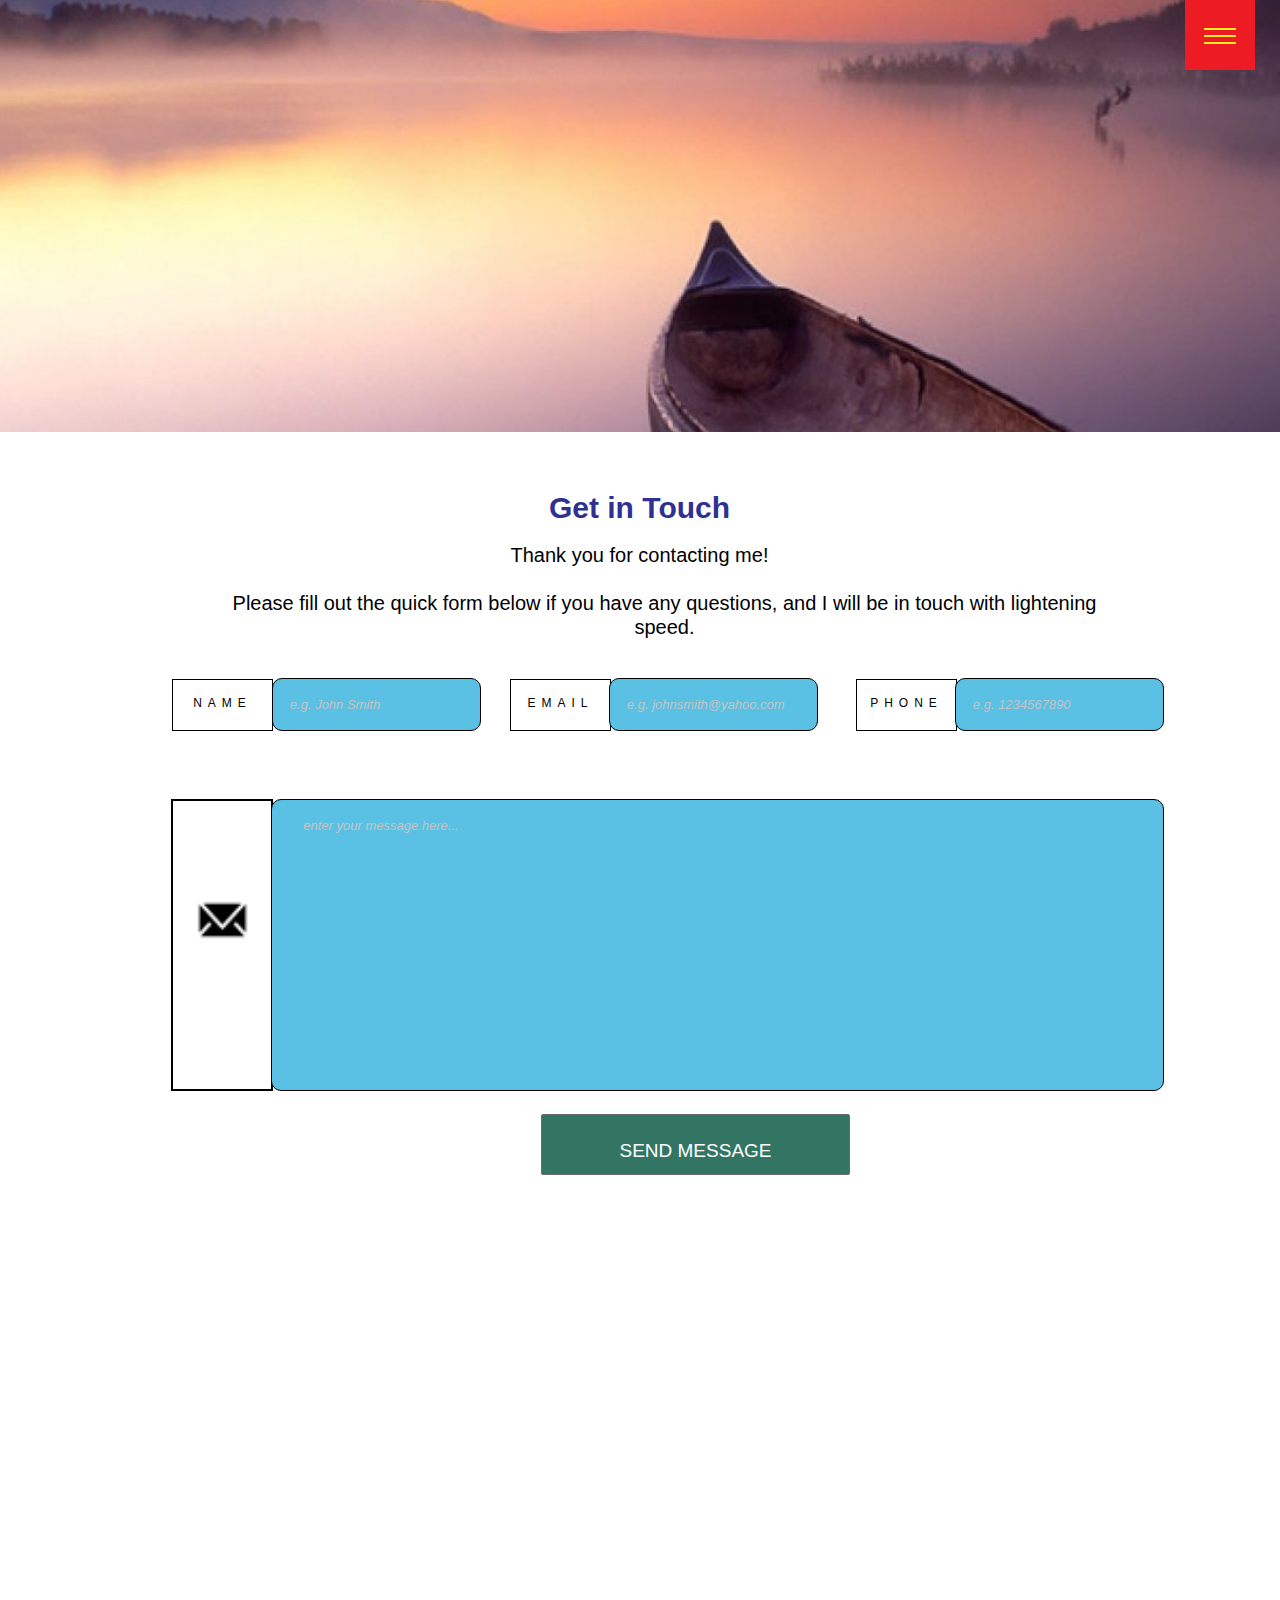
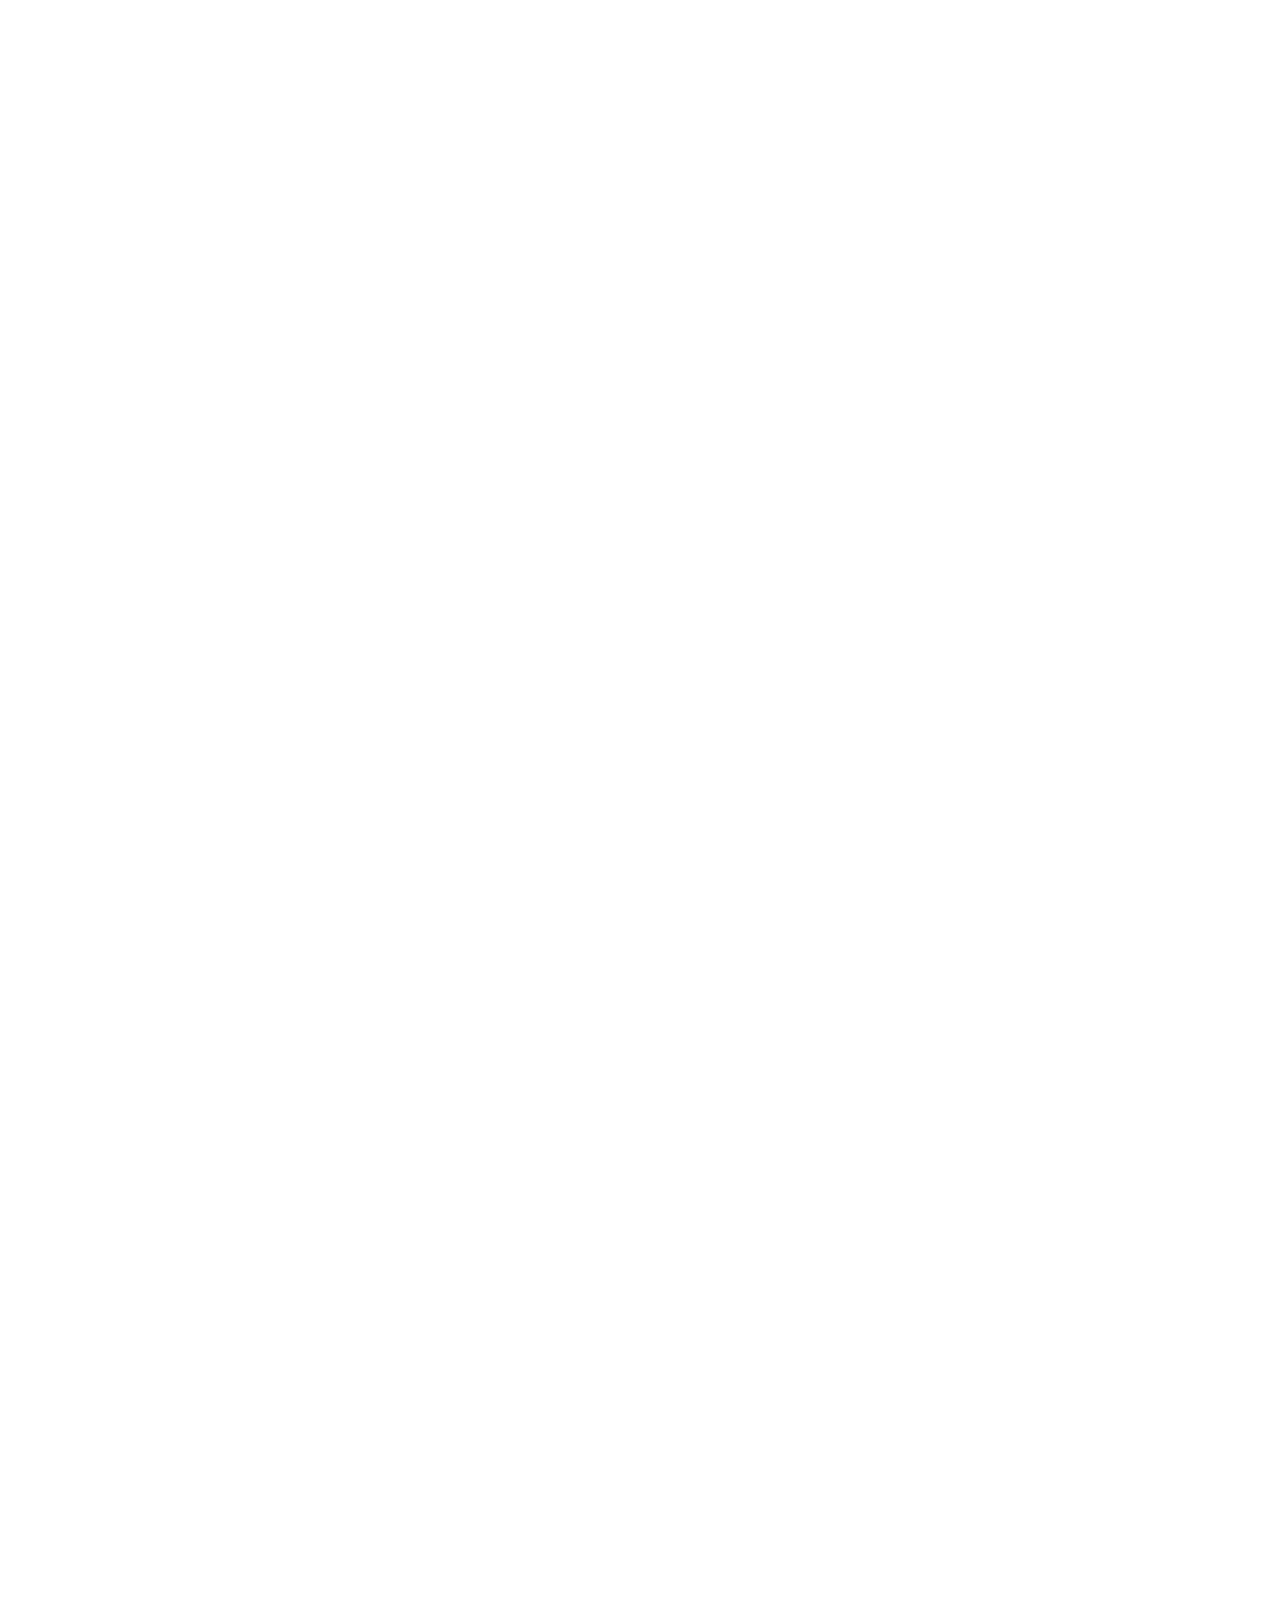
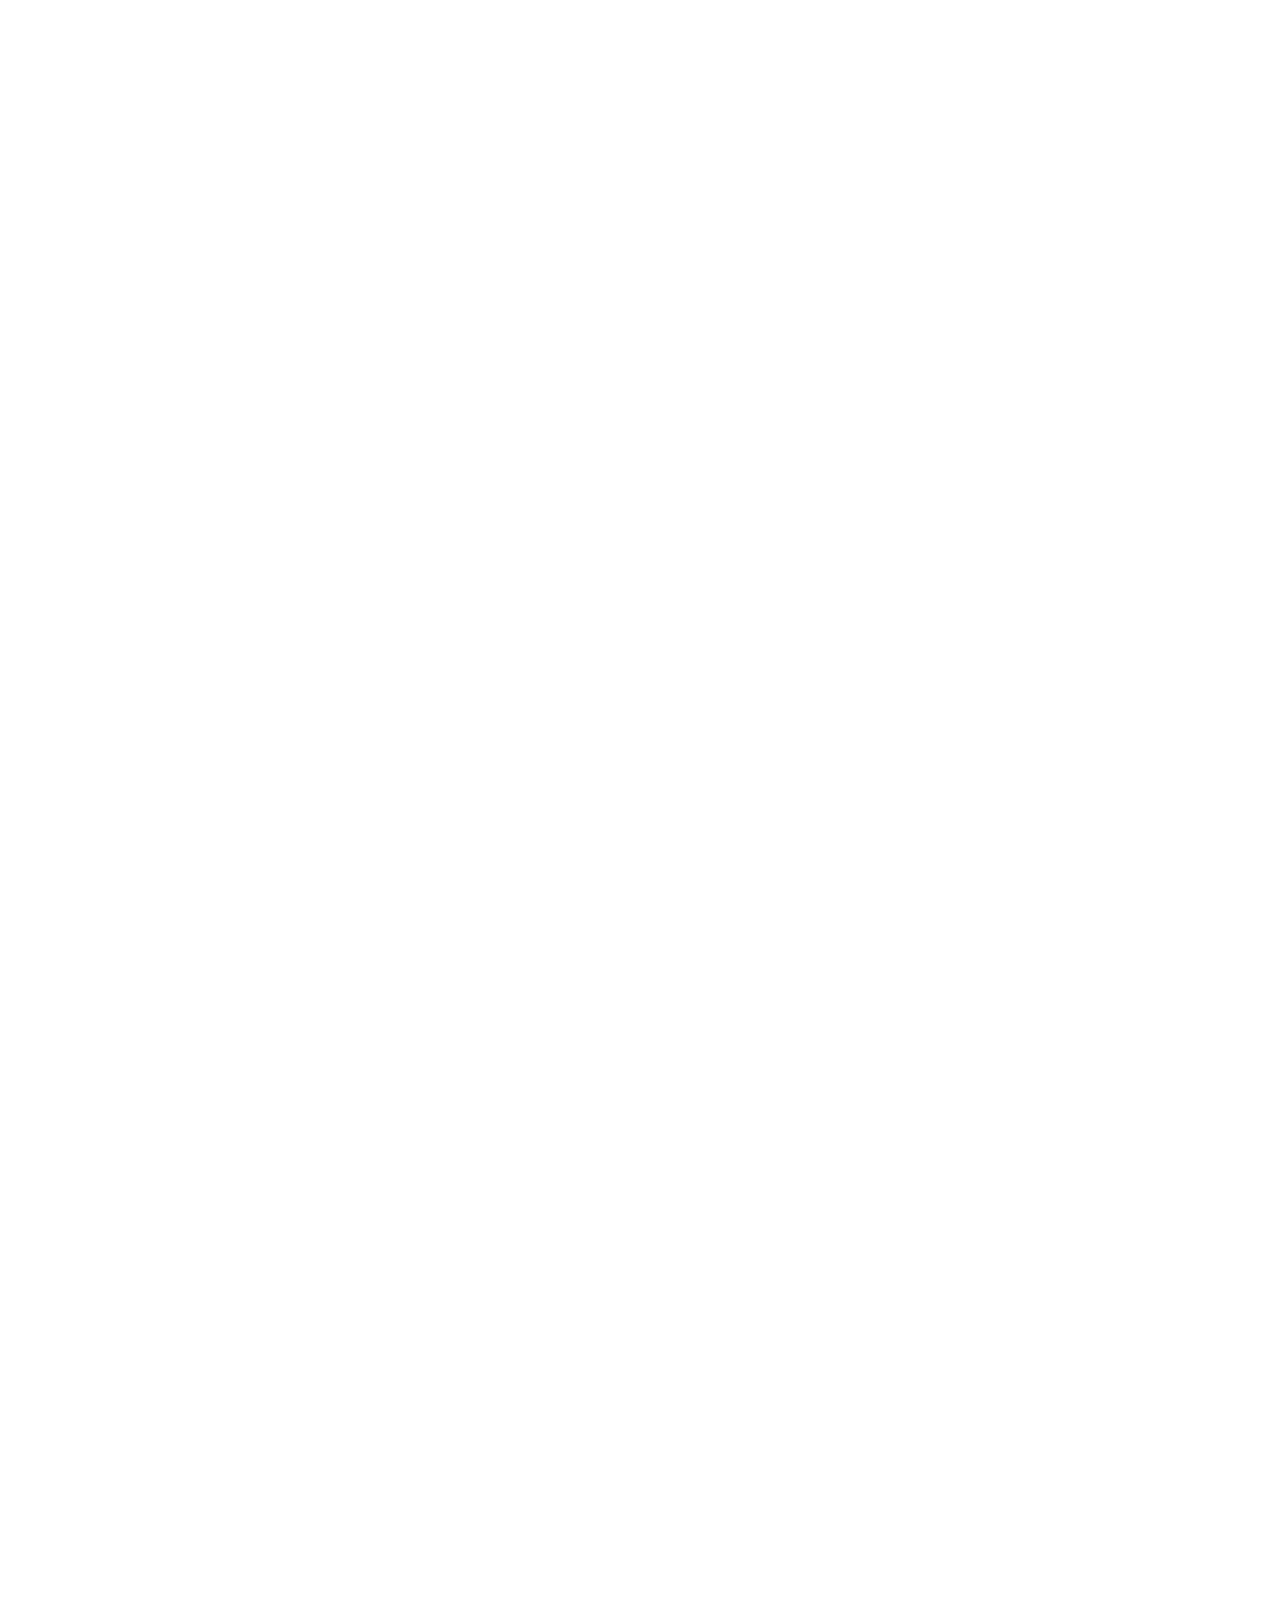
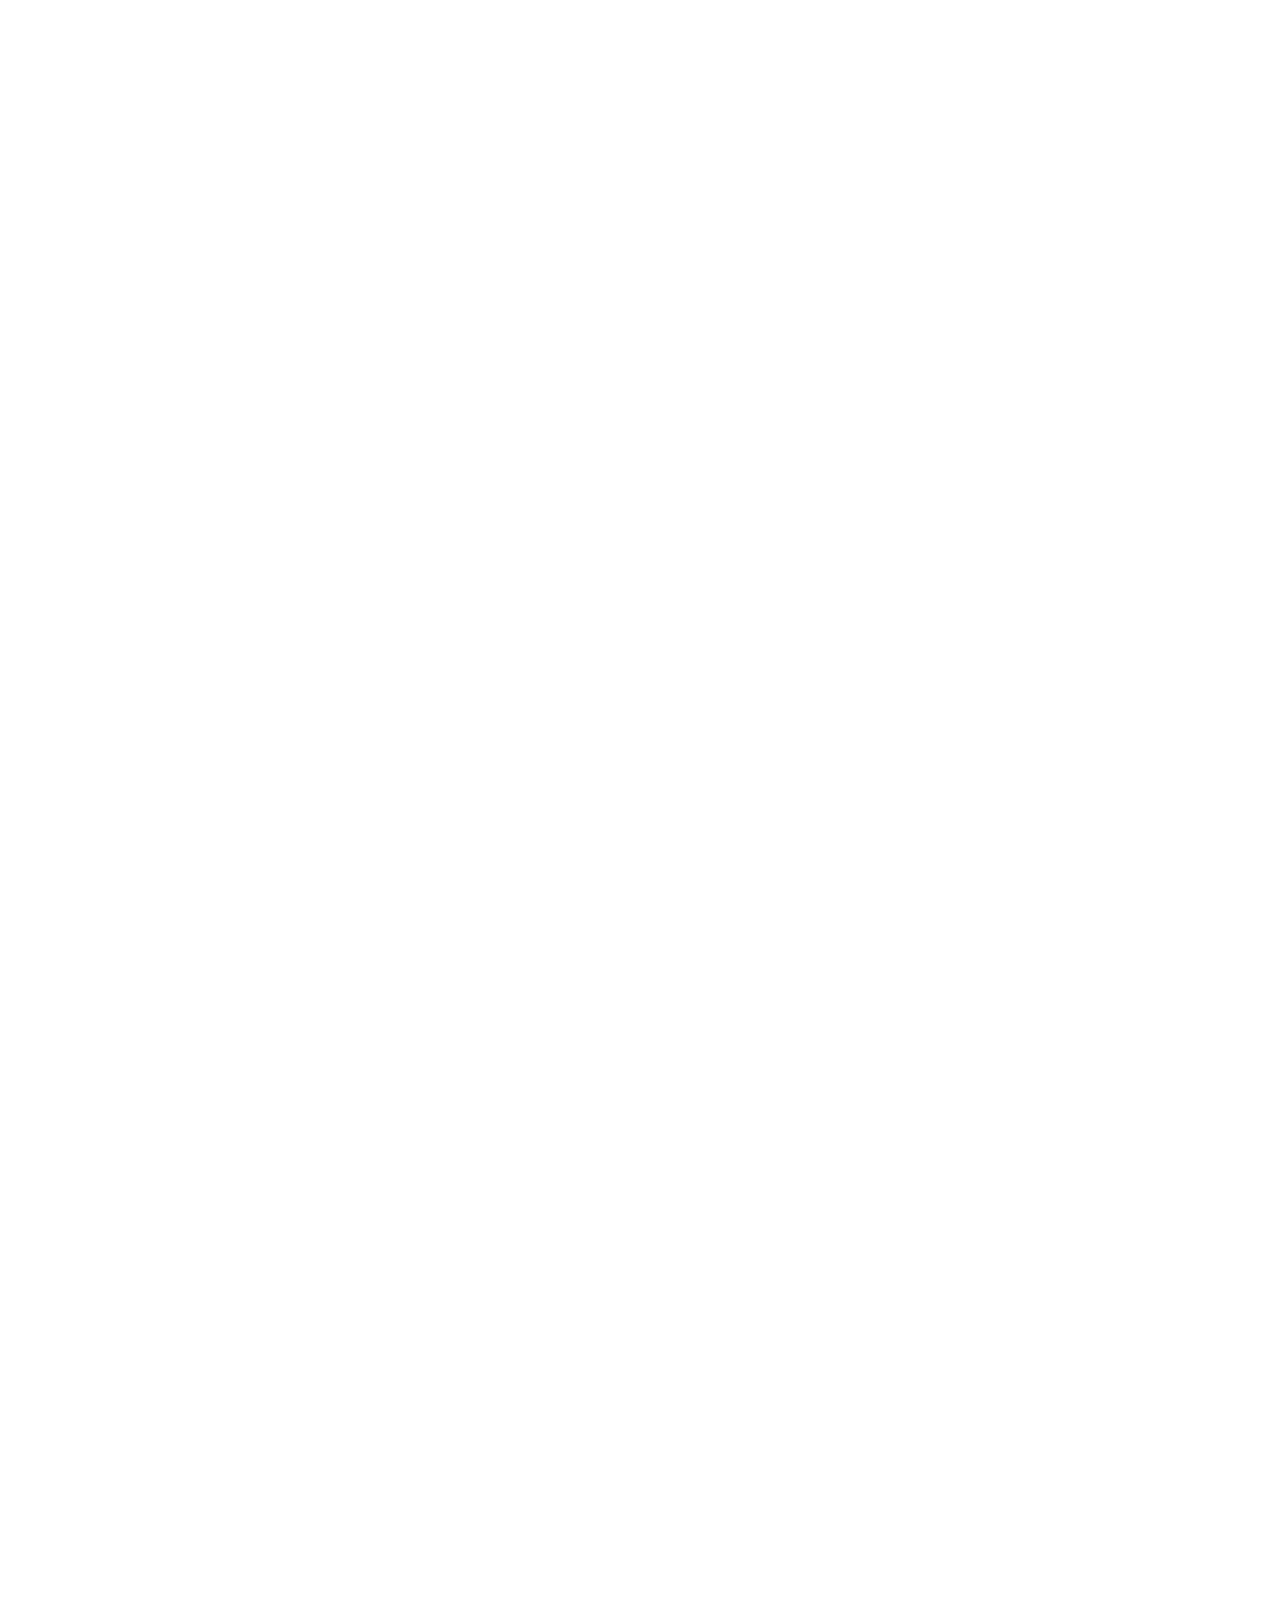
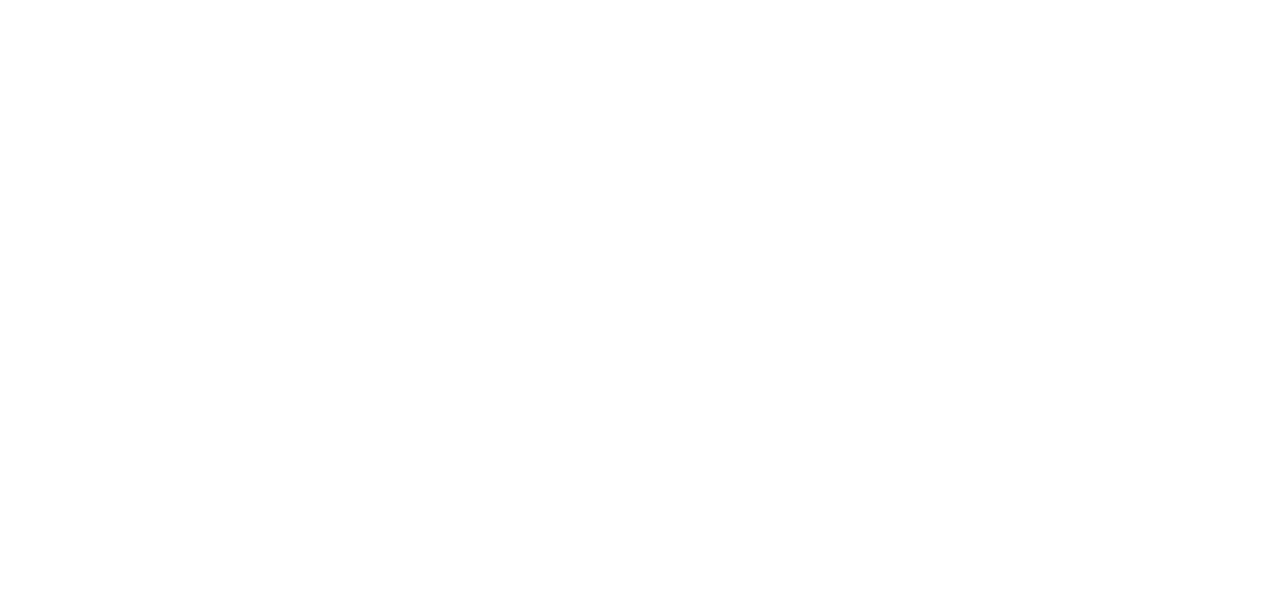
<file: contact-me.html>
<!DOCTYPE html>
<html class="nojs html css_verticalspacer" lang="en-US">
 <head>

  <meta http-equiv="Content-type" content="text/html;charset=UTF-8"/>
  <meta name="generator" content="2017.0.2.363"/>
  
  <script type="text/javascript">
   // Update the 'nojs'/'js' class on the html node
document.documentElement.className = document.documentElement.className.replace(/\bnojs\b/g, 'js');

// Check that all required assets are uploaded and up-to-date
if(typeof Muse == "undefined") window.Muse = {}; window.Muse.assets = {"required":["museutils.js", "museconfig.js", "jquery.watch.js", "require.js", "webpro.js", "contact-me.css"], "outOfDate":[]};
</script>
  
  <title>CONTACT ME</title>
  <!-- CSS -->
  <link rel="stylesheet" type="text/css" href="css/site_global.css?crc=443350757"/>
  <link rel="stylesheet" type="text/css" href="css/master_master-for-menu.css?crc=39937853"/>
  <link rel="stylesheet" type="text/css" href="css/contact-me.css?crc=4130590720" id="pagesheet"/>
  <!-- Other scripts -->
  <script type="text/javascript">
   var __adobewebfontsappname__ = "muse";
</script>
  <!-- JS includes -->
  <script src="https://webfonts.creativecloud.com/exo:n9:default.js" type="text/javascript"></script>
    <!--HTML Widget code-->
  
		<style>
	

.mf-menu {
  height: 70px;
  width: 70px;
  right: 70px;
  text-align: center;
  position: absolute;
  background: #ED1C24;
  overflow: hidden;
  -webkit-transition: all .2s ease;
  transition: all .2s ease;
  z-index: 999;
position:absolute;
}
.mf-menu.active {
  width: calc(100% - 140px);
}
.mf-menu.active .menuContent * {
  opacity: 1;
}
.mf-menu.active span i:nth-child(1) {
  -webkit-transform: rotate(-45deg) translate(-50%, -50%);
          transform: rotate(-45deg) translate(-50%, -50%);
  top: 50%;
}
.mf-menu.active span i:nth-child(2) {
  -webkit-transform: translateX(-100px);
          transform: translateX(-100px);
  opacity: 0;
}
.mf-menu.active span i:nth-child(3) {
  -webkit-transform: rotate(45deg) translate(-50%, -50%);
          transform: rotate(45deg) translate(-50%, -50%);
  top: 50%;
}
.mf-menu span {
  width: 70px;
  height: 70px;
  position: absolute;
  right: 0;
  cursor: pointer;
  background: {menuColor};
  z-index: 1;
}
.mf-menu span i {
  position: absolute;
  -webkit-transform-origin: 50% 50%;
          transform-origin: 50% 50%;
  width: 45%;
  height: 2px;
  left: 0;
  right: 0;
  margin: auto;
  background-color: #FCEE21;
  -webkit-transition: opacity .1s ease .1s, -webkit-transform .3s ease;
  transition: opacity .1s ease .1s, -webkit-transform .3s ease;
  transition: transform .3s ease, opacity .1s ease .1s;
  transition: transform .3s ease, opacity .1s ease .1s, -webkit-transform .3s ease;
}
.mf-menu span i:nth-child(1) {
  top: 40%;
}
.mf-menu span i:nth-child(2) {
  top: 50%;
}
.mf-menu span i:nth-child(3) {
  top: 60%;
}
.mf-menu .menuContent {
  position: absolute;
  width: 100%;
  height: 100%;
  line-height: 70px;
  right: 0px;
  text-align: center;
}
.mf-menu .menuContent * {
  opacity: 0;
}
.mf-menu .menuContent ul li {
  display: inline-block;
  margin-left: 50px;
  margin-right: 50px;
  color: #FCEE21;
  -webkit-transition: opacity .3s ease .3s;
  transition: opacity .3s ease .3s;
  cursor: pointer;
  position: relative;
}
.mf-menu .menuContent ul li:hover:before {
  opacity: .8;
  top: 13px;
  left: 20px;
}
.mf-menu .menuContent ul li:hover:after {
  opacity: .8;
  bottom: 13px;
  left: -20px;
}
.mf-menu .menuContent ul li:before, .mf-menu .menuContent ul li:after {
  content: "";
  position: absolute;
  width: 20px;
  height: 2px;
  background: #000000;
  -webkit-transition: all .3s ease;
  transition: all .3s ease;
}
.mf-menu .menuContent ul li:before {
  -webkit-transform: rotate(-55deg);
          transform: rotate(-55deg);
  left: 60px;
  top: -30px;
  opacity: 0;
  right: 0;
  margin: auto;
}
.mf-menu .menuContent ul li:after {
  -webkit-transform: rotate(-55deg);
          transform: rotate(-55deg);
  left: -60px;
  bottom: -30px;
  opacity: 0;
  right: 0;
  margin: auto;
}

.linkClass {
    color: #FCEE21 !important;
    text-decoration:none !important;
}
	
</style>
	
 </head>
 <body>

  <div class="clearfix" id="page"><!-- column -->
   <div class="position_content" id="page_position_content">
    <div class="clearfix colelem" id="pu3226"><!-- group -->
     <div class="clip_frame clearfix grpelem" id="u3226"><!-- image -->
      <img class="position_content" id="u3226_img" src="images/contact%20page%20photo.jpg?crc=3900610401" alt="" width="1370" height="738"/>
     </div>
     <div class="size_fixed grpelem" id="u3244"><!-- custom html -->
      
<div class='mf-menu'>
  <span class='toggle'>
    <i></i>
    <i></i>
    <i></i>
  </span>
  <div class='menuContent'>
    <ul>
            <li class="lineClass"><a class="linkClass" href="http://192.168.1.4:33333/Preview/personal-and-career-portfolio/index.html">ENGLISH</a></li>
            <li class="lineClass"><a class="linkClass" href="#">TIẾNG VIỆT</a></li>
            <li class="lineClass"><a class="linkClass" href="#">中文</a></li>
            <li class="lineClass"><a class="linkClass" href="http://192.168.1.4:33333/Preview/personal-and-career-portfolio/contact-me.html">CONTACT ME</a></li>
            <li class="lineClass"><a class="linkClass" href="#"></a></li>
            <li class="lineClass"><a class="linkClass" href="#"></a></li>
    </ul>
  </div>
</div>

     </div>
    </div>
    <div class="clearfix colelem" id="u3182-10"><!-- content -->
     <p id="u3182-2">Get in Touch</p>
     <p id="u3182-3">&nbsp;</p>
     <p id="u3182-5">Thank you for contacting me!</p>
     <p id="u3182-6">&nbsp;</p>
     <p id="u3182-8">Please fill out the quick form below if you have any questions, and I will be in touch with lightening speed.</p>
    </div>
    <form class="form-grp clearfix colelem" id="widgetu3021" method="post" enctype="multipart/form-data" action="scripts/form-u3021.php"><!-- none box -->
     <div class="fld-grp clearfix grpelem" id="widgetu3027" data-required="true"><!-- none box -->
      <label class="fld-label actAsDiv clearfix grpelem" id="u3028-4" for="widgetu3027_input"><!-- content --><span class="actAsPara" id="u3028-2">NAME</span></label>
      <span class="fld-input NoWrap actAsDiv rounded-corners clearfix grpelem" id="u3029-4"><!-- content --><input class="wrapped-input" type="text" spellcheck="false" id="widgetu3027_input" name="custom_U3027" tabindex="1"/><label class="wrapped-input fld-prompt" id="widgetu3027_prompt" for="widgetu3027_input"><span class="actAsPara">&nbsp;&nbsp; e.g. John Smith</span></label></span>
     </div>
     <div class="fld-grp clearfix grpelem" id="widgetu3022" data-required="true" data-type="email"><!-- none box -->
      <label class="fld-label actAsDiv clearfix grpelem" id="u3025-4" for="widgetu3022_input"><!-- content --><span class="actAsPara" id="u3025-2">EMAIL</span></label>
      <span class="fld-input NoWrap actAsDiv rounded-corners clearfix grpelem" id="u3023-4"><!-- content --><input class="wrapped-input" type="email" spellcheck="false" id="widgetu3022_input" name="Email" tabindex="2"/><label class="wrapped-input fld-prompt" id="widgetu3022_prompt" for="widgetu3022_input"><span class="actAsPara">&nbsp;&nbsp; e.g. johnsmith@yahoo.com</span></label></span>
     </div>
     <div class="clearfix grpelem" id="u3031-4"><!-- content -->
      <p>Submitting Form...</p>
     </div>
     <div class="clearfix grpelem" id="u3032-4"><!-- content -->
      <p>The server encountered an error.</p>
     </div>
     <div class="clearfix grpelem" id="u3033-4"><!-- content -->
      <p>&nbsp;&nbsp;&nbsp;&nbsp;&nbsp;&nbsp;&nbsp;&nbsp;&nbsp;&nbsp;&nbsp;&nbsp;&nbsp;&nbsp;&nbsp;&nbsp;&nbsp;&nbsp;&nbsp;&nbsp;&nbsp;&nbsp;&nbsp;&nbsp;&nbsp;&nbsp;&nbsp;&nbsp;&nbsp;&nbsp;&nbsp; Form received.</p>
     </div>
     <button class="submit-btn NoWrap rounded-corners clearfix grpelem" id="u3026-5" type="submit" value="&nbsp;" tabindex="5"><!-- content -->
      <div style="margin-top:-26px;height:26px;">
       <p>&nbsp;</p>
       <p>SEND MESSAGE</p>
      </div>
     </button>
     <div class="fld-grp clearfix grpelem" id="widgetu3034" data-required="false"><!-- none box -->
      <label class="fld-label actAsDiv clearfix grpelem" id="u3035-3" for="widgetu3034_input"><!-- content --><span class="actAsPara" id="u3035">&nbsp;</span></label>
      <span class="fld-textarea actAsDiv rounded-corners clearfix grpelem" id="u3036-4"><!-- content --><textarea class="wrapped-input" id="widgetu3034_input" name="custom_U3034" tabindex="4"></textarea><label class="wrapped-input fld-prompt" id="widgetu3034_prompt" for="widgetu3034_input"><span class="actAsPara">&nbsp;&nbsp;&nbsp;&nbsp;&nbsp;&nbsp; enter your message here...</span></label></span>
     </div>
     <div class="fld-grp clearfix grpelem" id="widgetu3073" data-required="true"><!-- none box -->
      <label class="fld-label actAsDiv clearfix grpelem" id="u3074-4" for="widgetu3073_input"><!-- content --><span class="actAsPara" id="u3074-2">PHONE</span></label>
      <span class="fld-input NoWrap actAsDiv rounded-corners clearfix grpelem" id="u3076-4"><!-- content --><input class="wrapped-input" type="tel" spellcheck="false" id="widgetu3073_input" name="custom_U3073" tabindex="3"/><label class="wrapped-input fld-prompt" id="widgetu3073_prompt" for="widgetu3073_input"><span class="actAsPara">&nbsp;&nbsp; e.g. 1234567890</span></label></span>
     </div>
    </form>
    <div class="clip_frame colelem" id="u3139"><!-- image -->
     <img class="block" id="u3139_img" src="images/message.png?crc=3987699486" alt="" width="53" height="40"/>
    </div>
    <div class="verticalspacer" data-offset-top="1223" data-content-above-spacer="1223" data-content-below-spacer="5777"></div>
   </div>
  </div>
  <!-- JS includes -->
  <script type="text/javascript">
   if (document.location.protocol != 'https:') document.write('\x3Cscript src="http://musecdn2.businesscatalyst.com/scripts/4.0/jquery-1.8.3.min.js" type="text/javascript">\x3C/script>');
</script>
  <script type="text/javascript">
   window.jQuery || document.write('\x3Cscript src="scripts/jquery-1.8.3.min.js?crc=209076791" type="text/javascript">\x3C/script>');
</script>
  <!-- Other scripts -->
  <script type="text/javascript">
   window.Muse.assets.check=function(d){if(!window.Muse.assets.checked){window.Muse.assets.checked=!0;var b={},c=function(a,b){if(window.getComputedStyle){var c=window.getComputedStyle(a,null);return c&&c.getPropertyValue(b)||c&&c[b]||""}if(document.documentElement.currentStyle)return(c=a.currentStyle)&&c[b]||a.style&&a.style[b]||"";return""},a=function(a){if(a.match(/^rgb/))return a=a.replace(/\s+/g,"").match(/([\d\,]+)/gi)[0].split(","),(parseInt(a[0])<<16)+(parseInt(a[1])<<8)+parseInt(a[2]);if(a.match(/^\#/))return parseInt(a.substr(1),
16);return 0},g=function(g){for(var f=document.getElementsByTagName("link"),h=0;h<f.length;h++)if("text/css"==f[h].type){var i=(f[h].href||"").match(/\/?css\/([\w\-]+\.css)\?crc=(\d+)/);if(!i||!i[1]||!i[2])break;b[i[1]]=i[2]}f=document.createElement("div");f.className="version";f.style.cssText="display:none; width:1px; height:1px;";document.getElementsByTagName("body")[0].appendChild(f);for(h=0;h<Muse.assets.required.length;){var i=Muse.assets.required[h],l=i.match(/([\w\-\.]+)\.(\w+)$/),k=l&&l[1]?
l[1]:null,l=l&&l[2]?l[2]:null;switch(l.toLowerCase()){case "css":k=k.replace(/\W/gi,"_").replace(/^([^a-z])/gi,"_$1");f.className+=" "+k;k=a(c(f,"color"));l=a(c(f,"backgroundColor"));k!=0||l!=0?(Muse.assets.required.splice(h,1),"undefined"!=typeof b[i]&&(k!=b[i]>>>24||l!=(b[i]&16777215))&&Muse.assets.outOfDate.push(i)):h++;f.className="version";break;case "js":h++;break;default:throw Error("Unsupported file type: "+l);}}d?d().jquery!="1.8.3"&&Muse.assets.outOfDate.push("jquery-1.8.3.min.js"):Muse.assets.required.push("jquery-1.8.3.min.js");
f.parentNode.removeChild(f);if(Muse.assets.outOfDate.length||Muse.assets.required.length)f="Some files on the server may be missing or incorrect. Clear browser cache and try again. If the problem persists please contact website author.",g&&Muse.assets.outOfDate.length&&(f+="\nOut of date: "+Muse.assets.outOfDate.join(",")),g&&Muse.assets.required.length&&(f+="\nMissing: "+Muse.assets.required.join(",")),alert(f)};location&&location.search&&location.search.match&&location.search.match(/muse_debug/gi)?setTimeout(function(){g(!0)},5E3):g()}};
var muse_init=function(){require.config({baseUrl:""});require(["jquery","museutils","whatinput","webpro","jquery.watch"],function(d){var $ = d;$(document).ready(function(){try{
window.Muse.assets.check($);/* body */
Muse.Utils.transformMarkupToFixBrowserProblemsPreInit();/* body */
Muse.Utils.prepHyperlinks(true);/* body */
Muse.Utils.fullPage('#page');/* 100% height page */
Muse.Utils.initWidget('#widgetu3021', ['#bp_infinity'], function(elem) { return new WebPro.Widget.Form(elem, {validationEvent:'submit',errorStateSensitivity:'high',fieldWrapperClass:'fld-grp',formSubmittedClass:'frm-sub-st',formErrorClass:'frm-subm-err-st',formDeliveredClass:'frm-subm-ok-st',notEmptyClass:'non-empty-st',focusClass:'focus-st',invalidClass:'fld-err-st',requiredClass:'fld-err-st',ajaxSubmit:true}); });/* #widgetu3021 */
Muse.Utils.showWidgetsWhenReady();/* body */
Muse.Utils.transformMarkupToFixBrowserProblems();/* body */
}catch(b){if(b&&"function"==typeof b.notify?b.notify():Muse.Assert.fail("Error calling selector function: "+b),false)throw b;}})})};

</script>
  <!-- RequireJS script -->
  <script src="scripts/require.js?crc=4234670167" type="text/javascript" async data-main="scripts/museconfig.js?crc=4152223963" onload="if (requirejs) requirejs.onError = function(requireType, requireModule) { if (requireType && requireType.toString && requireType.toString().indexOf && 0 <= requireType.toString().indexOf('#scripterror')) window.Muse.assets.check(); }" onerror="window.Muse.assets.check();"></script>
  
  <!--HTML Widget code-->
  
<script>
    $('.lineClass a:empty').parent().hide();
    $('.toggle').on('click', function() {
	$('.mf-menu').toggleClass('active');

});
</script>
	
   </body>
</html>
</file>
<file: css/site_global.css>
html{min-height:100%;min-width:100%;-ms-text-size-adjust:none;}body,div,dl,dt,dd,ul,ol,li,nav,h1,h2,h3,h4,h5,h6,pre,code,form,fieldset,legend,input,button,textarea,p,blockquote,th,td,a{margin:0px;padding:0px;border-width:0px;border-style:solid;border-color:transparent;-webkit-transform-origin:left top;-ms-transform-origin:left top;-o-transform-origin:left top;transform-origin:left top;background-repeat:no-repeat;}button.submit-btn{-moz-box-sizing:content-box;-webkit-box-sizing:content-box;box-sizing:content-box;}.transition{-webkit-transition-property:background-image,background-position,background-color,border-color,border-radius,color,font-size,font-style,font-weight,letter-spacing,line-height,text-align,box-shadow,text-shadow,opacity;transition-property:background-image,background-position,background-color,border-color,border-radius,color,font-size,font-style,font-weight,letter-spacing,line-height,text-align,box-shadow,text-shadow,opacity;}.transition *{-webkit-transition:inherit;transition:inherit;}table{border-collapse:collapse;border-spacing:0px;}fieldset,img{border:0px;border-style:solid;-webkit-transform-origin:left top;-ms-transform-origin:left top;-o-transform-origin:left top;transform-origin:left top;}address,caption,cite,code,dfn,em,strong,th,var,optgroup{font-style:inherit;font-weight:inherit;}del,ins{text-decoration:none;}li{list-style:none;}caption,th{text-align:left;}h1,h2,h3,h4,h5,h6{font-size:100%;font-weight:inherit;}input,button,textarea,select,optgroup,option{font-family:inherit;font-size:inherit;font-style:inherit;font-weight:inherit;}.form-grp input,.form-grp textarea{-webkit-appearance:none;-webkit-border-radius:0;}body{font-family:Arial, Helvetica Neue, Helvetica, sans-serif;text-align:left;font-size:14px;line-height:17px;word-wrap:break-word;text-rendering:optimizeLegibility;-moz-font-feature-settings:'liga';-ms-font-feature-settings:'liga';-webkit-font-feature-settings:'liga';font-feature-settings:'liga';}a:link{color:#0000FF;text-decoration:underline;}a:visited{color:#800080;text-decoration:underline;}a:hover{color:#0000FF;text-decoration:underline;}a:active{color:#EE0000;text-decoration:underline;}a.nontext{color:black;text-decoration:none;font-style:normal;font-weight:normal;}.normal_text{color:#000000;direction:ltr;font-family:Arial, Helvetica Neue, Helvetica, sans-serif;font-size:14px;font-style:normal;font-weight:normal;letter-spacing:0px;line-height:17px;text-align:left;text-decoration:none;text-indent:0px;text-transform:none;vertical-align:0px;padding:0px;}.list0 li:before{position:absolute;right:100%;letter-spacing:0px;text-decoration:none;font-weight:normal;font-style:normal;}.rtl-list li:before{right:auto;left:100%;}.nls-None > li:before,.nls-None .list3 > li:before,.nls-None .list6 > li:before{margin-right:6px;content:'•';}.nls-None .list1 > li:before,.nls-None .list4 > li:before,.nls-None .list7 > li:before{margin-right:6px;content:'○';}.nls-None,.nls-None .list1,.nls-None .list2,.nls-None .list3,.nls-None .list4,.nls-None .list5,.nls-None .list6,.nls-None .list7,.nls-None .list8{padding-left:34px;}.nls-None.rtl-list,.nls-None .list1.rtl-list,.nls-None .list2.rtl-list,.nls-None .list3.rtl-list,.nls-None .list4.rtl-list,.nls-None .list5.rtl-list,.nls-None .list6.rtl-list,.nls-None .list7.rtl-list,.nls-None .list8.rtl-list{padding-left:0px;padding-right:34px;}.nls-None .list2 > li:before,.nls-None .list5 > li:before,.nls-None .list8 > li:before{margin-right:6px;content:'-';}.nls-None.rtl-list > li:before,.nls-None .list1.rtl-list > li:before,.nls-None .list2.rtl-list > li:before,.nls-None .list3.rtl-list > li:before,.nls-None .list4.rtl-list > li:before,.nls-None .list5.rtl-list > li:before,.nls-None .list6.rtl-list > li:before,.nls-None .list7.rtl-list > li:before,.nls-None .list8.rtl-list > li:before{margin-right:0px;margin-left:6px;}.TabbedPanelsTab{white-space:nowrap;}.MenuBar .MenuBarView,.MenuBar .SubMenuView{display:block;list-style:none;}.MenuBar .SubMenu{display:none;position:absolute;}.NoWrap{white-space:nowrap;word-wrap:normal;}.rootelem{margin-left:auto;margin-right:auto;}.colelem{display:inline;float:left;clear:both;}.clearfix:after{content:"\0020";visibility:hidden;display:block;height:0px;clear:both;}*:first-child+html .clearfix{zoom:1;}.clip_frame{overflow:hidden;}.popup_anchor{position:relative;width:0px;height:0px;}.popup_element{z-index:100000;}.svg{display:block;vertical-align:top;}span.wrap{content:'';clear:left;display:block;}span.actAsInlineDiv{display:inline-block;}.position_content,.excludeFromNormalFlow{float:left;}.preload_images{position:absolute;overflow:hidden;left:-9999px;top:-9999px;height:1px;width:1px;}.preload{height:1px;width:1px;}.animateStates{-webkit-transition:0.3s ease-in-out;-moz-transition:0.3s ease-in-out;-o-transition:0.3s ease-in-out;transition:0.3s ease-in-out;}[data-whatinput="mouse"] *:focus,[data-whatinput="touch"] *:focus,input:focus,textarea:focus{outline:none;}textarea{resize:none;overflow:auto;}.fld-prompt{pointer-events:none;}.wrapped-input{position:absolute;top:0px;left:0px;background:transparent;border:none;}.submit-btn{z-index:50000;cursor:pointer;}.anchor_item{width:22px;height:18px;}.MenuBar .SubMenuVisible,.MenuBarVertical .SubMenuVisible,.MenuBar .SubMenu .SubMenuVisible,.popup_element.Active,span.actAsPara,.actAsDiv,a.nonblock.nontext,img.block{display:block;}.widget_invisible,.js .invi,.js .mse_pre_init{visibility:hidden;}.ose_ei{visibility:hidden;z-index:0;}.no_vert_scroll{overflow-y:hidden;}.always_vert_scroll{overflow-y:scroll;}.always_horz_scroll{overflow-x:scroll;}.fullscreen{overflow:hidden;left:0px;top:0px;position:fixed;height:100%;width:100%;-moz-box-sizing:border-box;-webkit-box-sizing:border-box;-ms-box-sizing:border-box;box-sizing:border-box;}.fullwidth{position:absolute;}.borderbox{-moz-box-sizing:border-box;-webkit-box-sizing:border-box;-ms-box-sizing:border-box;box-sizing:border-box;}.scroll_wrapper{position:absolute;overflow:auto;left:0px;right:0px;top:0px;bottom:0px;padding-top:0px;padding-bottom:0px;margin-top:0px;margin-bottom:0px;}.browser_width > *{position:absolute;left:0px;right:0px;}.grpelem,.accordion_wrapper{display:inline;float:left;}.fld-checkbox input[type=checkbox],.fld-radiobutton input[type=radio]{position:absolute;overflow:hidden;clip:rect(0px, 0px, 0px, 0px);height:1px;width:1px;margin:-1px;padding:0px;border:0px;}.fld-checkbox input[type=checkbox] + label,.fld-radiobutton input[type=radio] + label{display:inline-block;background-repeat:no-repeat;cursor:pointer;float:left;width:100%;height:100%;}.pointer_cursor,.fld-recaptcha-mode,.fld-recaptcha-refresh,.fld-recaptcha-help{cursor:pointer;}p,h1,h2,h3,h4,h5,h6,ol,ul,span.actAsPara{max-height:1000000px;}.superscript{vertical-align:super;font-size:66%;line-height:0px;}.subscript{vertical-align:sub;font-size:66%;line-height:0px;}.horizontalSlideShow{-ms-touch-action:pan-y;touch-action:pan-y;}.verticalSlideShow{-ms-touch-action:pan-x;touch-action:pan-x;}.colelem100,.verticalspacer{clear:both;}.list0 li,.MenuBar .MenuItemContainer,.SlideShowContentPanel .fullscreen img,.css_verticalspacer .verticalspacer{position:relative;}.popup_element.Inactive,.js .disn,.js .an_invi,.hidden,.breakpoint{display:none;}#muse_css_mq{position:absolute;display:none;background-color:#FFFFFE;}.fluid_height_spacer{width:0.01px;}.muse_check_css{display:none;position:fixed;}@media screen and (-webkit-min-device-pixel-ratio:0){body{text-rendering:auto;}}
</file>
<file: css/master_master-for-menu.css>
#u3244{border-width:0px;border-color:transparent;background-color:transparent;}
</file>
<file: css/contact-me.css>
.version.contact_me{color:#0000F6;background-color:#33D000;}#page{z-index:1;width:1170px;min-height:6999.55px;background-image:none;border-width:0px;border-color:#000000;background-color:transparent;padding-bottom:0px;margin-left:auto;margin-right:auto;}#page_position_content{padding-bottom:5777px;width:0.01px;}#pu3226{z-index:67;width:0.01px;margin-left:-100px;}#u3226{z-index:67;width:1370px;background-color:transparent;position:relative;margin-right:-10000px;}#u3226_img{margin-top:-153px;margin-bottom:-153px;}#u3244{z-index:69;width:852px;height:70px;position:relative;margin-right:-10000px;left:518px;}#u3182-10{z-index:57;width:937px;min-height:116px;background-color:transparent;margin-left:116px;margin-top:58px;position:relative;}#u3182-2{font-size:30px;text-align:center;line-height:36px;color:#2E3192;font-family:exo, sans-serif;font-weight:900;}#u3182-3{color:#2E3192;}#u3182-5,#u3182-6{font-size:20px;text-align:center;line-height:24px;font-family:Lucida Sans, Lucida Grande, Lucida Sans Unicode, sans-serif;}#u3182-8{font-size:20px;text-align:center;line-height:24px;padding-left:50px;font-family:Lucida Sans, Lucida Grande, Lucida Sans Unicode, sans-serif;}#widgetu3021{z-index:2;width:0.01px;height:544px;margin-left:117px;margin-top:40px;position:relative;}#widgetu3027{z-index:3;width:309px;height:53px;border-width:0px;border-color:transparent;background-color:transparent;position:relative;margin-right:-10000px;margin-top:-1px;}#widgetu3027.fld-err-st{background-color:transparent;border-radius:0px;width:309px;height:53px;min-height:0px;margin:-1px -10000px 0px 0px;}#u3028-4{z-index:4;width:99px;min-height:50px;border-style:solid;border-width:1px;border-color:#000000;background-color:transparent;letter-spacing:6px;color:#000000;text-align:center;font-size:12px;line-height:34px;font-family:Helvetica, Helvetica Neue, Arial, sans-serif;position:relative;margin-right:-10000px;margin-top:1px;}#widgetu3027.fld-err-st #u3028-4{border-width:0px;border-color:transparent;padding-top:0px;padding-bottom:0px;min-height:51px;width:100px;margin:1px -9999px 1px 0px;}#u3029-4{z-index:8;width:195px;min-height:26px;border-style:solid;border-width:1px;border-color:#000000;background-color:#5AC1E5;border-radius:10px;color:#C4C4C4;font-size:13px;line-height:13px;font-family:Helvetica, Helvetica Neue, Arial, sans-serif;font-style:italic;position:relative;margin-right:-10000px;left:100px;padding:19px 6px 6px;}#widgetu3027.non-empty-st #u3029-4{border-style:solid;border-width:1px;background-color:#FFFFFF;}#widgetu3027:hover #u3029-4{border-style:solid;border-width:1px;border-color:#6B6B6B;background-color:#8BD0E8;padding-top:19px;padding-bottom:6px;min-height:26px;width:195px;margin:0px -10000px 0px 0px;}#widgetu3027.focus-st #u3029-4{border-style:solid;border-width:1px;border-color:#6B6B6B;background-color:#FFFFFF;padding-top:19px;padding-bottom:6px;min-height:26px;width:195px;margin:0px -10000px 0px 0px;}#widgetu3027.non-empty-st #u3029-4 *{color:#4F4F4F;font-style:normal;}#widgetu3027:hover #u3029-4 *{color:#4F4F4F;font-style:normal;}#widgetu3027.focus-st #u3029-4 *{color:#4F4F4F;font-style:normal;}#widgetu3022{z-index:12;width:308px;height:53px;border-width:0px;border-color:transparent;background-color:transparent;position:relative;margin-right:-10000px;margin-top:-1px;left:338px;}#u3025-4{z-index:13;width:99px;min-height:50px;border-style:solid;border-width:1px;border-color:#000000;background-color:transparent;letter-spacing:6px;color:#000000;text-align:center;font-size:12px;line-height:34px;font-family:Helvetica, Helvetica Neue, Arial, sans-serif;position:relative;margin-right:-10000px;margin-top:1px;}#u3023-4{z-index:17;width:195px;min-height:26px;border-style:solid;border-width:1px;border-color:#000000;background-color:#5AC1E5;border-radius:10px;color:#C4C4C4;font-size:13px;line-height:13px;font-family:Helvetica, Helvetica Neue, Arial, sans-serif;font-style:italic;position:relative;margin-right:-10000px;left:99px;padding:19px 6px 6px;}#widgetu3022.non-empty-st #u3023-4{border-style:solid;border-width:1px;background-color:#FFFFFF;}#widgetu3022:hover #u3023-4{border-style:solid;border-width:1px;border-color:#6B6B6B;background-color:#8BD0E8;padding-top:19px;padding-bottom:6px;min-height:26px;width:195px;margin:0px -10000px 0px 0px;}#widgetu3022.focus-st #u3023-4{border-style:solid;border-width:1px;border-color:#6B6B6B;background-color:#FFFFFF;padding-top:19px;padding-bottom:6px;min-height:26px;width:195px;margin:0px -10000px 0px 0px;}#widgetu3022.non-empty-st #u3023-4 *{color:#4F4F4F;font-style:normal;}#widgetu3022:hover #u3023-4 *{color:#4F4F4F;font-style:normal;}#widgetu3022.focus-st #u3023-4 *{color:#4F4F4F;font-style:normal;}#u3031-4{z-index:21;width:200px;min-height:21px;background-color:transparent;opacity:0;-ms-filter:"progid:DXImageTransform.Microsoft.Alpha(Opacity=0)";filter:alpha(opacity=0);padding-top:4px;font-size:12px;line-height:14px;font-family:Palatino, Palatino Linotype, Georgia, Times, Times New Roman, serif;position:relative;margin-right:-10000px;margin-top:337px;left:365px;}#widgetu3021.frm-sub-st #u3031-4 p{color:#999999;font-size:14px;line-height:1;font-family:Georgia, Palatino, Palatino Linotype, Times, Times New Roman, serif;font-style:italic;}#u3032-4{z-index:25;width:200px;min-height:21px;background-color:transparent;opacity:0;-ms-filter:"progid:DXImageTransform.Microsoft.Alpha(Opacity=0)";filter:alpha(opacity=0);padding-top:4px;color:#FF0000;font-size:12px;line-height:14px;font-family:Palatino, Palatino Linotype, Georgia, Times, Times New Roman, serif;position:relative;margin-right:-10000px;margin-top:337px;left:365px;}#widgetu3021.frm-subm-err-st #u3032-4 p{color:#D7244C;font-size:14px;line-height:1;font-family:Georgia, Palatino, Palatino Linotype, Times, Times New Roman, serif;font-style:italic;}#u3033-4{z-index:29;width:308px;min-height:21px;background-color:transparent;opacity:0;-ms-filter:"progid:DXImageTransform.Microsoft.Alpha(Opacity=0)";filter:alpha(opacity=0);padding-top:4px;color:#00FF00;font-size:12px;line-height:12px;font-family:Palatino, Palatino Linotype, Georgia, Times, Times New Roman, serif;position:relative;margin-right:-10000px;margin-top:519px;left:369px;}#widgetu3021.frm-sub-st #u3031-4,#widgetu3021.frm-subm-err-st #u3032-4,#widgetu3021.frm-subm-ok-st #u3033-4{opacity:1;-ms-filter:"progid:DXImageTransform.Microsoft.Alpha(Opacity=100)";filter:alpha(opacity=100);min-height:25px;}#widgetu3021.frm-subm-ok-st #u3033-4 p{color:#999999;font-size:14px;font-family:Georgia, Palatino, Palatino Linotype, Times, Times New Roman, serif;font-style:italic;}#u3026-5{width:307px;height:52px;border-style:solid;border-width:1px;border-color:#6B6B6B;background-color:#337563;border-radius:2px;color:#FFFFFF;text-align:center;font-size:19px;line-height:19px;font-family:Helvetica, Helvetica Neue, Arial, sans-serif;position:relative;margin-right:-10000px;margin-top:435px;left:369px;padding:7px 0px 0px;}#u3026-5:hover{border-color:#6B6B6B;background-color:#F2F2F2;padding-top:7px;padding-bottom:0px;min-height:0px;width:307px;height:52px;margin:435px -10000px 0px 0px;}#widgetu3021.frm-sub-st #u3026-5{border-color:#DEDEDE;background-color:#DEDEDE;}#u3026-5:active{border-color:#6B6B6B;background-color:#DEDEDE;padding-top:7px;padding-bottom:0px;min-height:0px;width:307px;height:52px;margin:435px -10000px 0px 0px;}#widgetu3021.frm-sub-st #u3026-5 *{color:#C4C4C4;}#widgetu3034{z-index:38;width:993px;height:292px;border-width:0px;border-color:transparent;background-color:transparent;position:relative;margin-right:-10000px;margin-top:120px;left:-1px;}#widgetu3034.fld-err-st{background-color:transparent;border-radius:0px;width:993px;height:292px;min-height:0px;margin:120px -10000px 0px 0px;}#u3035-3{z-index:39;width:98px;min-height:288px;border-style:solid;border-width:2px;border-color:#000000;background-color:transparent;color:#000000;text-align:center;letter-spacing:6px;font-size:12px;line-height:34px;font-family:Helvetica, Helvetica Neue, Arial, sans-serif;font-weight:normal;position:relative;margin-right:-10000px;}#widgetu3034.fld-err-st #u3035-3{border-width:0px;border-color:transparent;padding-top:0px;padding-bottom:0px;min-height:290px;width:100px;margin:1px -9999px 1px 1px;}#u3036-4{z-index:42;width:879px;min-height:265px;border-style:solid;border-width:1px;border-color:#000000;background-color:#5AC1E5;border-radius:10px;color:#C4C4C4;text-align:left;line-height:13px;font-size:13px;font-family:Helvetica, Helvetica Neue, Arial, sans-serif;font-style:italic;position:relative;margin-right:-10000px;left:100px;padding:19px 6px 6px;}#widgetu3034.non-empty-st #u3036-4{border-style:solid;border-width:1px;background-color:#FFFFFF;}#widgetu3034:hover #u3036-4{border-style:solid;border-width:1px;border-color:#6B6B6B;background-color:#8BD0E8;padding-top:19px;padding-bottom:6px;min-height:265px;width:879px;margin:0px -10000px 0px 0px;}#widgetu3034.focus-st #u3036-4{border-style:solid;border-width:1px;border-color:#6B6B6B;background-color:#FFFFFF;padding-top:19px;padding-bottom:6px;min-height:265px;width:879px;margin:0px -10000px 0px 0px;}#widgetu3034.fld-err-st #u3036-4{border-width:0px;border-color:transparent;background-color:#FF0000;padding-top:19px;padding-bottom:6px;min-height:265px;width:879px;margin:1px -9999px 1px 1px;}#widgetu3034.non-empty-st #u3036-4 *{color:#4F4F4F;font-style:normal;}#widgetu3034:hover #u3036-4 *{color:#4F4F4F;font-style:normal;}#widgetu3034.focus-st #u3036-4 *{color:#4F4F4F;font-style:normal;}#widgetu3034_input,#widgetu3034_prompt{width:879px;min-height:265px;color:#C4C4C4;text-align:left;font-family:Helvetica, Helvetica Neue, Arial, sans-serif;font-size:13px;font-style:italic;padding:19px 6px 6px;}#widgetu3073{z-index:46;width:308px;height:53px;border-width:0px;border-color:transparent;background-color:transparent;position:relative;margin-right:-10000px;margin-top:-1px;left:684px;}#widgetu3022.fld-err-st,#widgetu3073.fld-err-st{background-color:transparent;border-radius:0px;width:308px;height:53px;min-height:0px;margin:-1px -10000px 0px 0px;}#u3074-4{z-index:47;width:99px;min-height:50px;border-style:solid;border-width:1px;border-color:#000000;background-color:transparent;letter-spacing:6px;color:#000000;text-align:center;font-size:12px;line-height:34px;font-family:Helvetica, Helvetica Neue, Arial, sans-serif;position:relative;margin-right:-10000px;margin-top:1px;}#widgetu3022.fld-err-st #u3025-4,#widgetu3073.fld-err-st #u3074-4{padding-top:0px;padding-bottom:0px;min-height:50px;width:99px;margin:1px -10000px 0px 0px;}#widgetu3022.fld-err-st #u3025-4 p,#widgetu3022.fld-err-st #u3025-4 span,#widgetu3073.fld-err-st #u3074-4 p,#widgetu3073.fld-err-st #u3074-4 span{color:#000000;}#u3028-2,#u3025-2,#u3035,#u3074-2{padding-top:6px;}#u3076-4{z-index:51;width:195px;min-height:26px;border-style:solid;border-width:1px;border-color:#000000;background-color:#5AC1E5;border-radius:10px;color:#C4C4C4;font-size:13px;line-height:13px;font-family:Helvetica, Helvetica Neue, Arial, sans-serif;font-style:italic;position:relative;margin-right:-10000px;left:99px;padding:19px 6px 6px;}#widgetu3073.non-empty-st #u3076-4{border-style:solid;border-width:1px;background-color:#FFFFFF;}#widgetu3073:hover #u3076-4{border-style:solid;border-width:1px;border-color:#6B6B6B;background-color:#8BD0E8;padding-top:19px;padding-bottom:6px;min-height:26px;width:195px;margin:0px -10000px 0px 0px;}#widgetu3073.focus-st #u3076-4{border-style:solid;border-width:1px;border-color:#6B6B6B;background-color:#FFFFFF;padding-top:19px;padding-bottom:6px;min-height:26px;width:195px;margin:0px -10000px 0px 0px;}#widgetu3027.fld-err-st #u3029-4,#widgetu3022.fld-err-st #u3023-4,#widgetu3073.fld-err-st #u3076-4{border-width:0px;border-color:transparent;background-color:#FF0000;padding-top:19px;padding-bottom:6px;min-height:26px;width:195px;margin:1px -9999px 1px 1px;}#widgetu3073.non-empty-st #u3076-4 *{color:#4F4F4F;font-style:normal;}#widgetu3073:hover #u3076-4 *{color:#4F4F4F;font-style:normal;}#widgetu3073.focus-st #u3076-4 *{color:#4F4F4F;font-style:normal;}#widgetu3027.fld-err-st #u3029-4 *,#widgetu3022.fld-err-st #u3023-4 *,#widgetu3034.fld-err-st #u3036-4 *,#widgetu3073.fld-err-st #u3076-4 *{color:#D7244C;font-style:italic;}#widgetu3027_input,#widgetu3027_prompt,#widgetu3022_input,#widgetu3022_prompt,#widgetu3073_input,#widgetu3073_prompt{width:195px;min-height:26px;color:#C4C4C4;font-family:Helvetica, Helvetica Neue, Arial, sans-serif;font-size:13px;font-style:italic;padding:19px 6px 6px;}#widgetu3027.focus-st #widgetu3027_prompt,#widgetu3022.focus-st #widgetu3022_prompt,#widgetu3034.focus-st #widgetu3034_prompt,#widgetu3073.focus-st #widgetu3073_prompt{padding-top:19px;padding-bottom:6px;visibility:hidden;}#widgetu3027:hover #widgetu3027_input,#widgetu3027.focus-st #widgetu3027_input,#widgetu3027.fld-err-st #widgetu3027_input,#widgetu3027:hover #widgetu3027_prompt,#widgetu3027.fld-err-st #widgetu3027_prompt,#widgetu3022:hover #widgetu3022_input,#widgetu3022.focus-st #widgetu3022_input,#widgetu3022.fld-err-st #widgetu3022_input,#widgetu3022:hover #widgetu3022_prompt,#widgetu3022.fld-err-st #widgetu3022_prompt,#widgetu3034:hover #widgetu3034_input,#widgetu3034.focus-st #widgetu3034_input,#widgetu3034.fld-err-st #widgetu3034_input,#widgetu3034:hover #widgetu3034_prompt,#widgetu3034.fld-err-st #widgetu3034_prompt,#widgetu3073:hover #widgetu3073_input,#widgetu3073.focus-st #widgetu3073_input,#widgetu3073.fld-err-st #widgetu3073_input,#widgetu3073:hover #widgetu3073_prompt,#widgetu3073.fld-err-st #widgetu3073_prompt{padding-top:19px;padding-bottom:6px;}#widgetu3027.non-empty-st #widgetu3027_prompt,#widgetu3022.non-empty-st #widgetu3022_prompt,#widgetu3034.non-empty-st #widgetu3034_prompt,#widgetu3073.non-empty-st #widgetu3073_prompt{visibility:hidden;}#u3139{z-index:55;width:53px;background-color:#000000;margin-left:141px;top:-323px;margin-bottom:-40px;position:relative;}.css_verticalspacer .verticalspacer{height:calc(100vh - 7000px);}#muse_css_mq,.html{background-color:#FFFFFF;}body{position:relative;min-width:1170px;}
</file>
